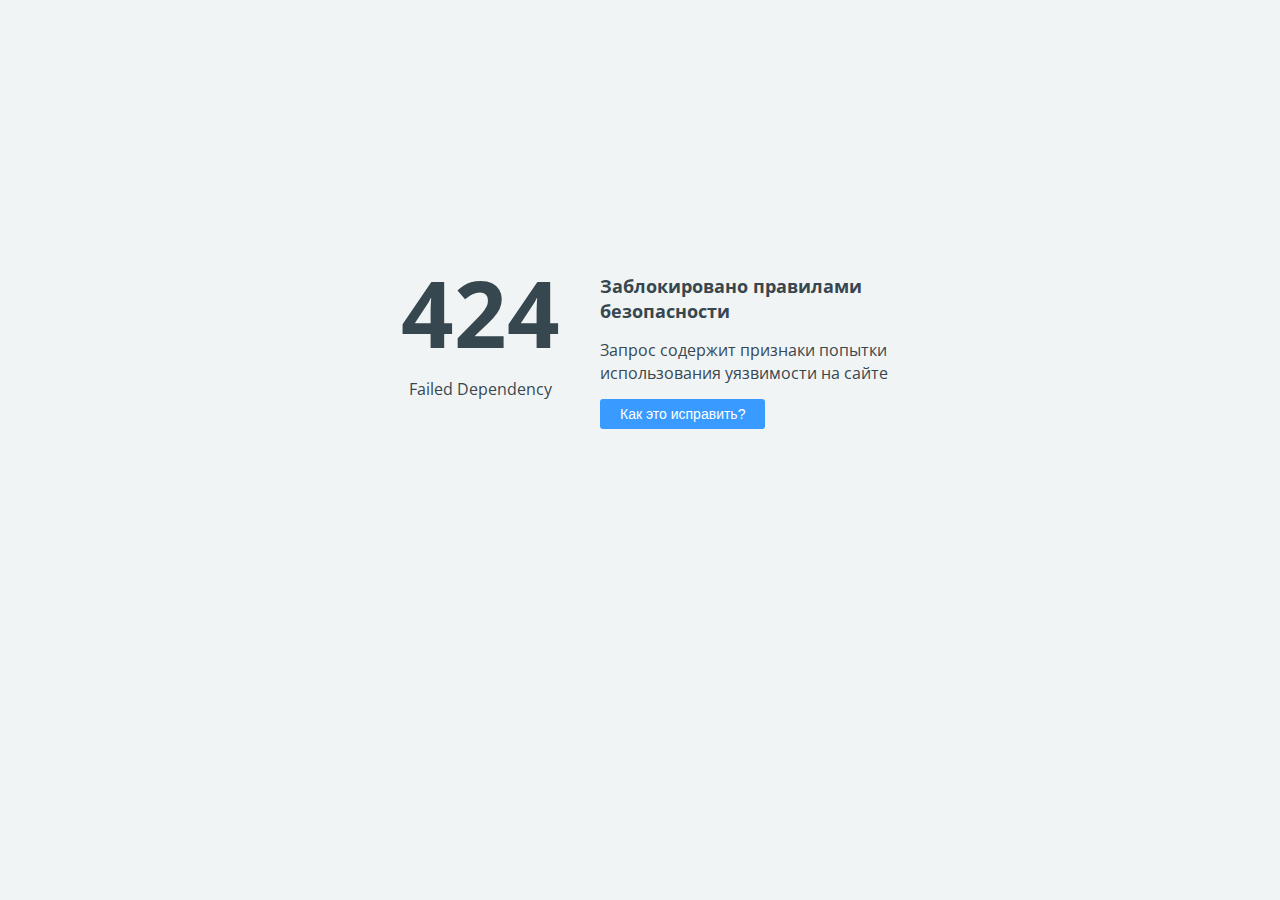
<file: css/plugins/owl.video.play.html>
<!doctype html>
<html>
<head>
    <title>424 Failed Dependency</title>
    <meta charset="UTF-8">
    <meta name="viewport" content="width=device-width">
    <link href='https://fonts.googleapis.com/css?family=Open+Sans:400,700&subset=latin,cyrillic' rel='stylesheet' type='text/css'>
    <style>
        body {
            background-color: #f1f4f5;
            color: #37474f;
            line-height: 1.4;
            font-family: 'Open Sans', sans-serif;
            margin: 0;
            padding: 0;
            }
        .error_code {
            display: block;
            font-size: 92px;
            font-weight: 700;
            margin-top: -25px;
            }
        .error_brief {
            display: block;
            font-size: 18px;
            font-weight: 700;
            margin-bottom: 15px;
            }
        .help_button, .fix_button {
            background-color: #399bff;
            color: #fff;
            margin-top: 15px;
            font-size: 14px;
            padding: 7px 20px 7px 20px;
            border: none;
            border-radius: 3px;
            vertical-align: middle;
            cursor: pointer;
            }
        .fix_button {
            background-color: #38ad41;
            }
        #fix_details {
            margin-top: 40px;
            visibility: hidden;
            opacity: 0;
            transition: visibility 0.3s, opacity 0.3s linear;
            }
    </style>

    <script language="JavaScript">
        function toggleHelp() {
            var e = document.getElementById("fix_details");
            if (e.style.visibility == 'visible') {
                e.style.visibility = 'hidden';
                e.style.opacity = 0;
            } else {
                e.style.visibility = 'visible';
                e.style.opacity = 1;
            }
        }
    </script>
</head>
<body>

<div style="display: table; position: absolute; height: 100%; width: 100%;">
    <div style="display: table-cell; vertical-align: middle; padding: 0 40px;">
        <div style="margin-left: auto; margin-right: auto; width: 520px;">
            <div style="float:left; width:200px; text-align: center; padding-right: 20px;">
                <span class="error_code">424</span>
                <span class="error_description">Failed Dependency</span>
            </div>
            <div style="float:left; width:300px;">
                <span class="error_brief">Заблокировано правилами безопасности</span>
                <span class="error_detail">Запрос содержит признаки попытки использования уязвимости на сайте</span>
                <br>
                <input type="button" value="Как это исправить?" class="help_button" onclick="toggleHelp()">
            </div>
            <div style="clear:both"></div>
            <div id="fix_details">
                Если Вы администратор сайта, самый быстрый способ исправить эту ошибку &mdash; воспользоваться
                Технической проверкой сайта в панели управления хостингом.
                
                <br>
                <input type="button" value="Техническая проверка сайта" class="fix_button" onclick="location.href = 'https://adm.tools/troubleshooting/?host=baha.malyarchuk.space&error=424&request=XVrl9PtRO3hRSOFAfDBBXQAAALY&time=2019-08-19%2021:09:56'">
                <br><br>
                <a href="https://www.ukraine.com.ua/faq/error-424.html">Подробнее о возможных причинах ошибки...</a>
            </div>
        </div>
    </div>
</div>

</body>
</html>
</file>
